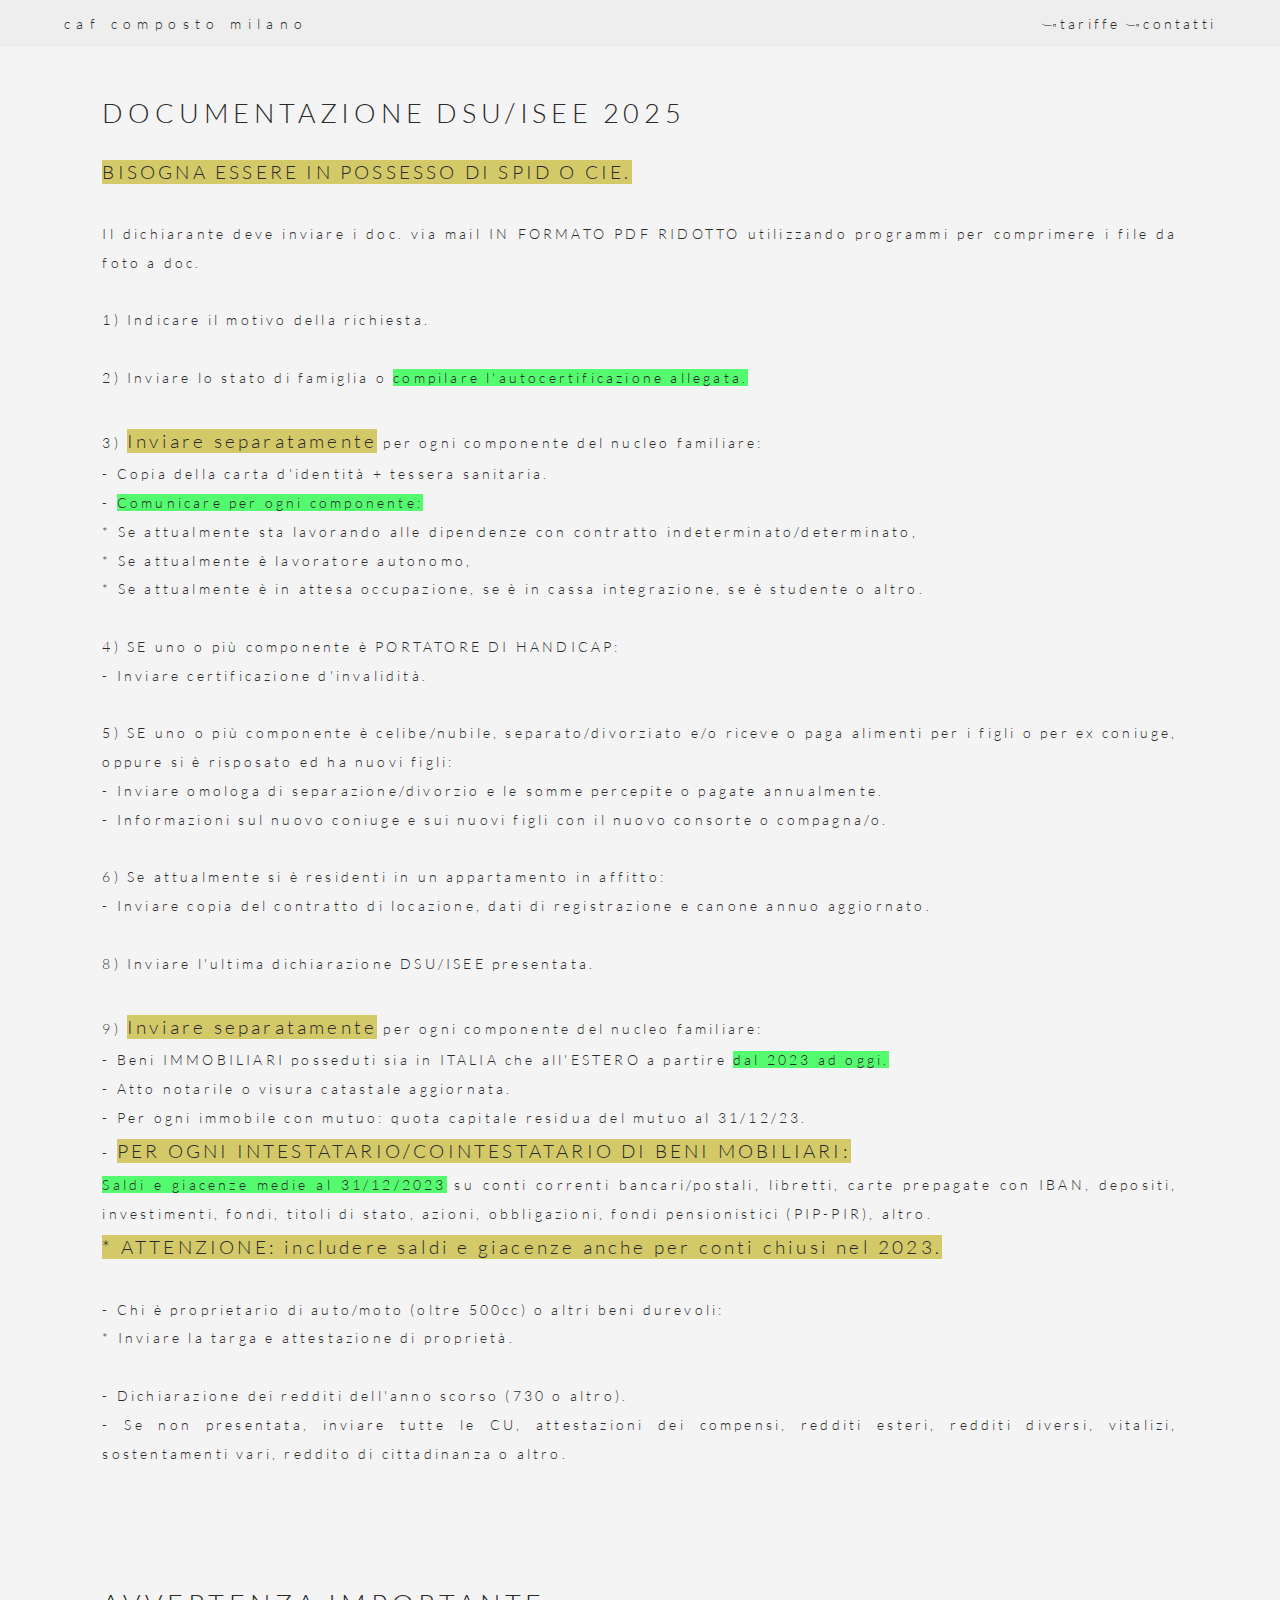
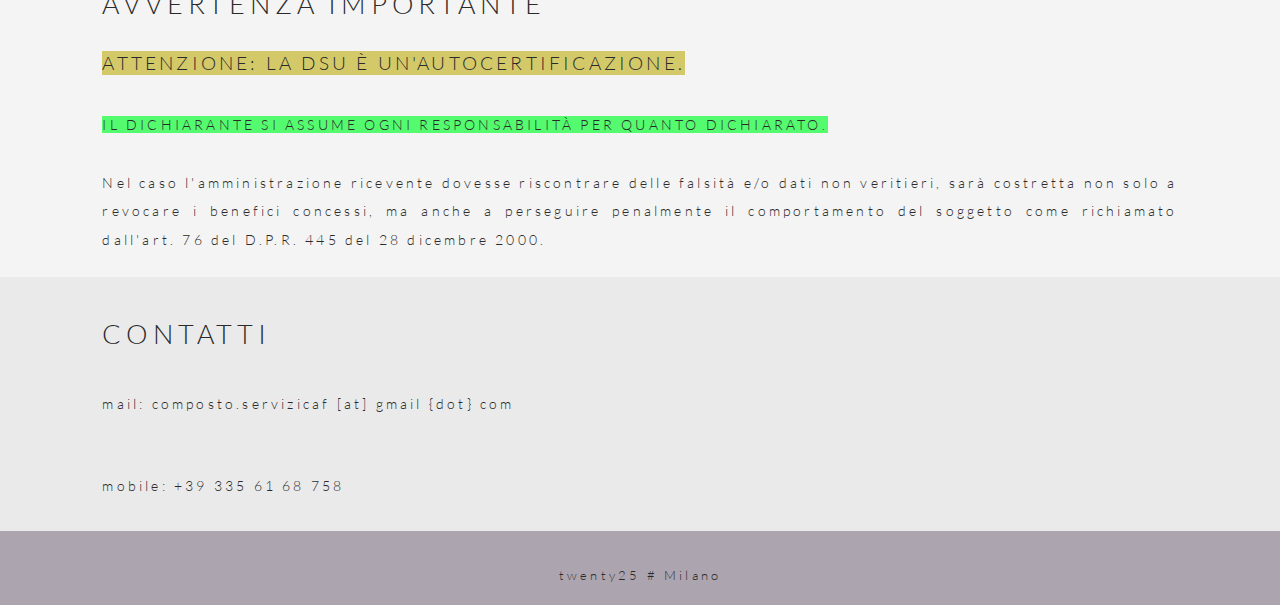
<file: isee2025.html>
<!DOCTYPE html>
<html lang="it">
  <head>
    <meta charset="UTF-8" />
    <meta name="viewport" content="width=device-width, initial-scale=1.0" />
    <title>ISEE 2025 - CAF Composto</title>
    <link rel="stylesheet" href="./main.css" />
    <style>
      p {
        line-height: 2;
      }
    </style>
  </head>
  <body>
    <nav>
      <div class="navbar-logo">
        <a href="/">caf composto milano</a>
      </div>
      <div class="navbar-item">
        <img style="padding-top: 0.2em; width: 1em" src="./graphics/resources/dot.svg" alt="dot" />
        <a href="./tariffe.html">tariffe</a>
        <img style="padding-top: 0.2em; width: 1em" src="./graphics/resources/dot.svg" alt="dot" />
        <a href="#contact">contatti</a>
      </div>
    </nav>

    <section id="isee2025" style="margin-top: 5rem;">
      <h2>DOCUMENTAZIONE DSU/ISEE 2025</h2>
      <div class="section-box">
        <p>
        <span style="background-color: #beac0d9a; font-size: 1.2rem;">BISOGNA ESSERE IN POSSESSO DI SPID O CIE.</span><br><br>
          Il dichiarante deve inviare i doc. via mail IN FORMATO PDF RIDOTTO utilizzando programmi per comprimere i file da foto a doc.<br><br>
          1) Indicare il motivo della richiesta.<br><br>
          2) Inviare lo stato di famiglia o <a href="./autocertificazione.html" style="background-color: #01ff2ba8; text-decoration: none; color: inherit;">
            compilare l'autocertificazione allegata.
          </a>
          <br><br>
          3) <span style="background-color: #beac0d9a; font-size: 1.2rem;">Inviare separatamente</span> per ogni componente del nucleo familiare:<br>
          - Copia della carta d'identità + tessera sanitaria.<br>
          - <span style="background-color: #01ff2ba8;">Comunicare per ogni componente:</span><br>
            * Se attualmente sta lavorando alle dipendenze con contratto indeterminato/determinato,<br>
            * Se attualmente è lavoratore autonomo,<br>
            * Se attualmente è in attesa occupazione, se è in cassa integrazione, se è studente o altro.<br><br>
          4) SE uno o più componente è PORTATORE DI HANDICAP:<br>
          - Inviare certificazione d'invalidità.<br><br>
          5) SE uno o più componente è celibe/nubile, separato/divorziato e/o riceve o paga alimenti per i figli o per ex coniuge, oppure si è risposato ed ha nuovi figli:<br>
          - Inviare omologa di separazione/divorzio e le somme percepite o pagate annualmente.<br>
          - Informazioni sul nuovo coniuge e sui nuovi figli con il nuovo consorte o compagna/o.<br><br>
          6) Se attualmente si è residenti in un appartamento in affitto:<br>
          - Inviare copia del contratto di locazione, dati di registrazione e canone annuo aggiornato.<br><br>
          8) Inviare l'ultima dichiarazione DSU/ISEE presentata.<br><br>
          9) <span style="background-color: #beac0d9a; font-size: 1.2rem;">Inviare separatamente</span> per ogni componente del nucleo familiare:<br>
          - Beni IMMOBILIARI posseduti sia in ITALIA che all'ESTERO a partire <span style="background-color: #01ff2ba8;">dal 2023 ad oggi.</span><br>
          - Atto notarile o visura catastale aggiornata.<br>
          - Per ogni immobile con mutuo: quota capitale residua del mutuo al 31/12/23.<br>
          - <span style="background-color: #beac0d9a; font-size: 1.2rem;">PER OGNI INTESTATARIO/COINTESTATARIO DI BENI MOBILIARI:</span><br>
            <span style="background-color: #01ff2ba8;">Saldi e giacenze medie al 31/12/2023</span> su conti correnti bancari/postali, libretti, carte prepagate con IBAN, depositi, investimenti, fondi, titoli di stato, azioni, obbligazioni, fondi pensionistici (PIP-PIR), altro.<br>
            <span style="background-color: #beac0d9a; font-size: 1.2rem;">* ATTENZIONE: includere saldi e giacenze anche per conti chiusi nel 2023.</span><br><br>
          - Chi è proprietario di auto/moto (oltre 500cc) o altri beni durevoli:<br>
            * Inviare la targa e attestazione di proprietà.<br><br>
          - Dichiarazione dei redditi dell'anno scorso (730 o altro).<br>
          - Se non presentata, inviare tutte le CU, attestazioni dei compensi, redditi esteri, redditi diversi, vitalizi, sostentamenti vari, reddito di cittadinanza o altro.
        </p>
      </div>
    </section>

    <section id="autocertificazione" style="margin-top: 5rem;">
      <h2>AVVERTENZA IMPORTANTE</h2>
      <div class="section-box">
        <p>
          <span style="background-color: #beac0d9a; font-size: 1.2rem;">ATTENZIONE: LA DSU È UN'AUTOCERTIFICAZIONE.</span><br><br>
          <span style="background-color: #01ff2ba8;">IL DICHIARANTE SI ASSUME OGNI RESPONSABILITÀ PER QUANTO DICHIARATO.</span><br><br>
          Nel caso l'amministrazione ricevente dovesse riscontrare delle falsità e/o dati non veritieri, sarà costretta non solo a revocare i benefici concessi, ma anche a perseguire penalmente il comportamento del soggetto come richiamato dall'art. 76 del D.P.R. 445 del 28 dicembre 2000.
        </p>
      </div>
    </section>

    <footer id="contact">
      <div style="margin-top: 1.5rem;"><h2>CONTATTI</h2></div>
      <div class="section-box" style="text-align: center; margin-bottom: 0.5rem;">
        <p>mail: composto.servizicaf [at] gmail {dot} com</p>
      </div>
      <div class="section-box" style="text-align: center; margin-bottom: 0.5rem;">
        <p>mobile: +39 335 61 68 758</p>
      </div>
    </footer>
    <footer id="footer_logo">
      <div style="margin-top: 2rem;"><p style="font-size: 0.8rem">twenty25 # Milano</p></div>
    </footer>
  </body>
</html>
</file>
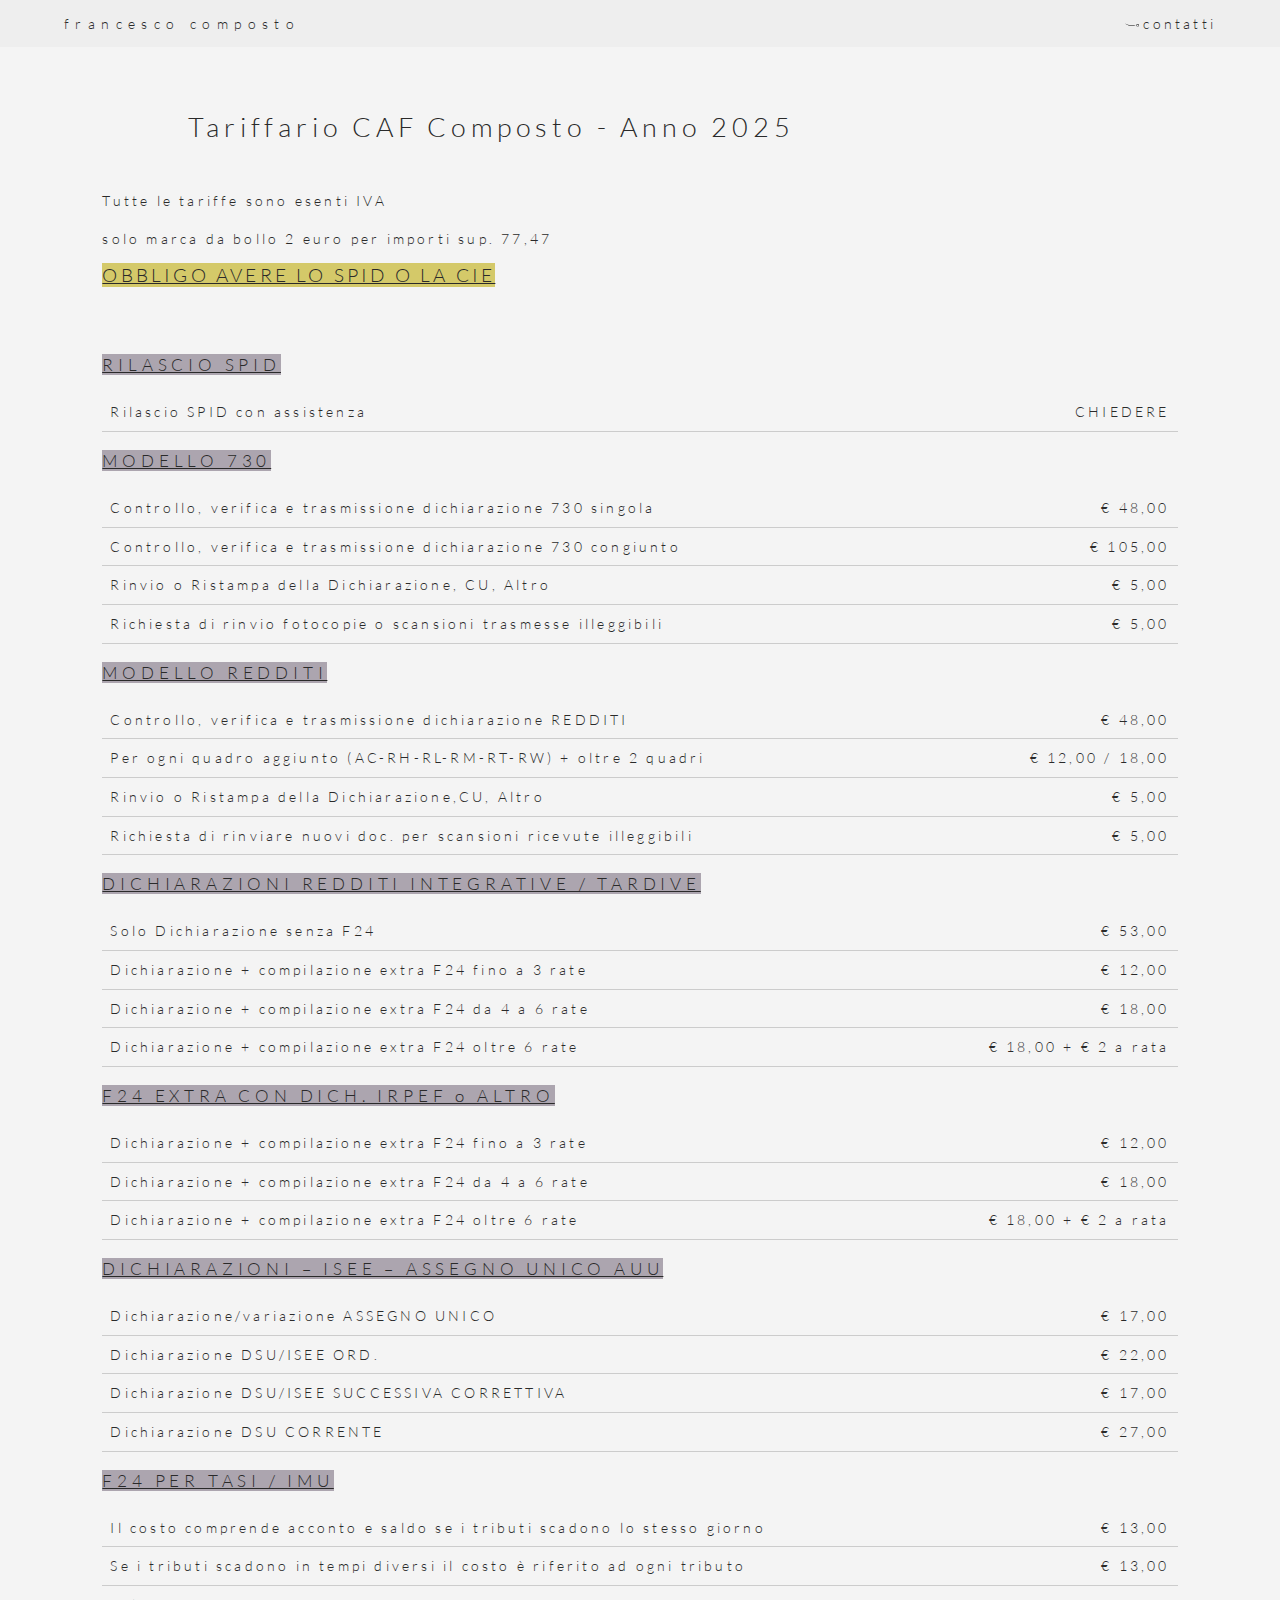
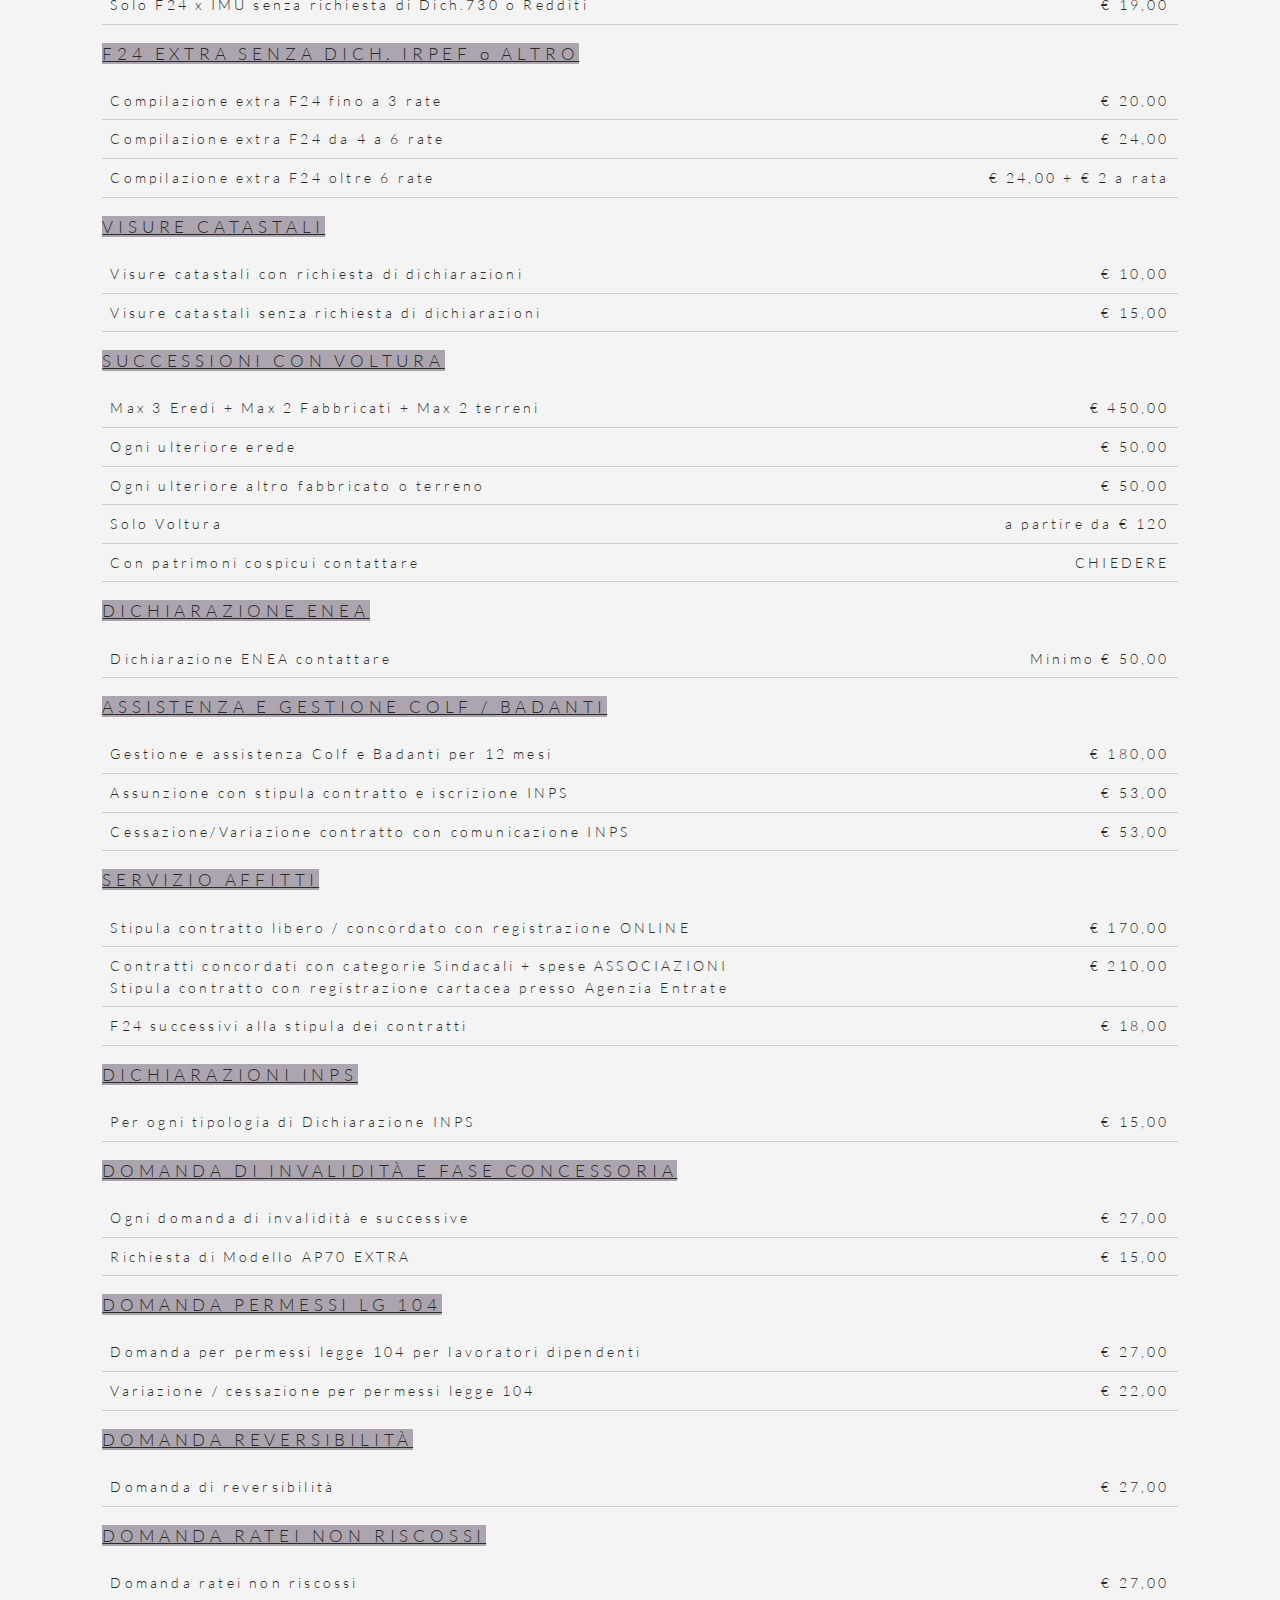
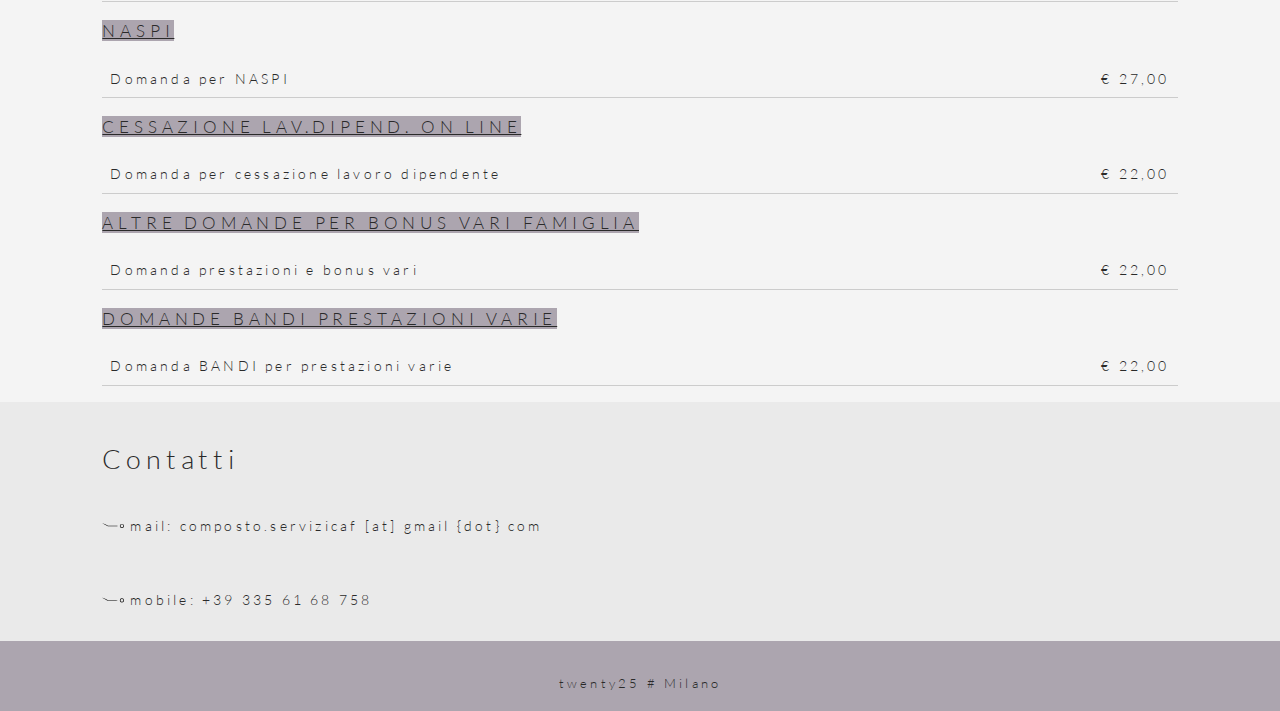
<file: tariffe.html>
<!DOCTYPE html>
<html lang="it">
  <head>
    <meta charset="UTF-8" />
    <meta name="viewport" content="width=device-width, initial-scale=1.0" />
    <link rel="stylesheet" type="text/css" href="./main.css" />
    <style>
      table {
        width: 100%;
        border-collapse: collapse;
        margin: 1rem 0;
      }
      table td {
        vertical-align: top;
        padding: 0.5rem;
        border-bottom: 1px solid #ccc;
      }
      table td:first-child {
        width: 75%;
        word-wrap: break-word;
      }
      table td:last-child {
        text-align: right;
        white-space: nowrap;
      }
    </style>
    <title>Tariffe CAF Composto 2025</title>
  </head>
  <body>
    <nav>
      <div class="navbar-logo">
        <a href="/">francesco composto</a>
      </div>
      <div class="navbar-item">
        <img style="padding-top: 0.2em; width: 1em" src="./graphics/resources/dot.svg" alt="dot" />
        <a href="#contact">contatti</a>
      </div>
    </nav>

    <section style="margin-top: 6rem; padding: 0 8%;">
      <h2 style="margin-bottom: 2rem;">Tariffario CAF Composto - Anno 2025</h2>
      <p><strong>Tutte le tariffe sono esenti IVA</strong></p>
      <p>solo marca da bollo 2 euro per importi sup. 77,47</p>
      <p style="margin-bottom: 4rem;"><u><span style="background-color: #beac0d9a; font-size: 1.2rem;">OBBLIGO AVERE LO SPID O LA CIE</span></u></p>

      <h3><u><span style="background-color: #aca5af;"><u><span style="background-color: #aca5af;">RILASCIO SPID</span></u></span></u></h3>
      <table>
        <tr><td>Rilascio SPID con assistenza</td><td>CHIEDERE</td></tr>
      </table>

      <h3><u><span style="background-color: #aca5af;">MODELLO 730</span></u></h3>
      <table>
        <tr><td>Controllo, verifica e trasmissione dichiarazione 730 singola</td><td>€ 48,00</td></tr>
        <tr><td>Controllo, verifica e trasmissione dichiarazione 730 congiunto</td><td>€ 105,00</td></tr>
        <tr><td>Rinvio o Ristampa della Dichiarazione, CU, Altro</td><td>€ 5,00</td></tr>
        <tr><td>Richiesta di rinvio fotocopie o scansioni trasmesse illeggibili</td><td>€ 5,00</td></tr>
      </table>

      <h3><u><span style="background-color: #aca5af;">MODELLO REDDITI</span></u></h3>
      <table>
        <tr><td>Controllo, verifica e trasmissione dichiarazione REDDITI</td><td>€ 48,00</td></tr>
        <tr><td>Per ogni quadro aggiunto (AC-RH-RL-RM-RT-RW) + oltre 2 quadri</td><td>€ 12,00 / 18,00</td></tr>
        <tr><td>Rinvio o Ristampa della Dichiarazione,CU, Altro</td><td>€ 5,00</td></tr>
        <tr><td>Richiesta di rinviare nuovi doc. per scansioni ricevute illeggibili</td><td>€ 5,00</td></tr>
      </table>

      <h3><u><span style="background-color: #aca5af;">DICHIARAZIONI REDDITI INTEGRATIVE / TARDIVE</span></u></h3>
      <table>
        <tr><td>Solo Dichiarazione senza F24</td><td>€ 53,00</td></tr>
        <tr><td>Dichiarazione + compilazione extra F24 fino a 3 rate</td><td>€ 12,00</td></tr>
        <tr><td>Dichiarazione + compilazione extra F24 da 4 a 6 rate</td><td>€ 18,00</td></tr>
        <tr><td>Dichiarazione + compilazione extra F24 oltre 6 rate</td><td>€ 18,00 + € 2 a rata</td></tr>
      </table>

      <h3><u><span style="background-color: #aca5af;">F24 EXTRA CON DICH. IRPEF o ALTRO</span></u></h3>
      <table>
        <tr><td>Dichiarazione + compilazione extra F24 fino a 3 rate</td><td>€ 12,00</td></tr>
        <tr><td>Dichiarazione + compilazione extra F24 da 4 a 6 rate</td><td>€ 18,00</td></tr>
        <tr><td>Dichiarazione + compilazione extra F24 oltre 6 rate</td><td>€ 18,00 + € 2 a rata</td></tr>
      </table>

      <h3><u><span style="background-color: #aca5af;">DICHIARAZIONI – ISEE – ASSEGNO UNICO AUU</span></u></h3>
      <table>
        <tr><td>Dichiarazione/variazione ASSEGNO UNICO</td><td>€ 17,00</td></tr>
        <tr><td>Dichiarazione DSU/ISEE ORD.</td><td>€ 22,00</td></tr>
        <tr><td>Dichiarazione DSU/ISEE SUCCESSIVA CORRETTIVA</td><td>€ 17,00</td></tr>
        <tr><td>Dichiarazione DSU CORRENTE</td><td>€ 27,00</td></tr>
      </table>

      <h3><u><span style="background-color: #aca5af;">F24 PER TASI / IMU</span></u></h3>
      <table>
        <tr><td>Il costo comprende acconto e saldo se i tributi scadono lo stesso giorno</td><td>€ 13,00</td></tr>
        <tr><td>Se i tributi scadono in tempi diversi il costo è riferito ad ogni tributo</td><td>€ 13,00</td></tr>
        <tr><td>Solo F24 x IMU senza richiesta di Dich.730 o Redditi</td><td>€ 19,00</td></tr>
      </table>

      <h3><u><span style="background-color: #aca5af;">F24 EXTRA SENZA DICH. IRPEF o ALTRO</span></u></h3>
      <table>
        <tr><td>Compilazione extra F24 fino a 3 rate</td><td>€ 20,00</td></tr>
        <tr><td>Compilazione extra F24 da 4 a 6 rate</td><td>€ 24,00</td></tr>
        <tr><td>Compilazione extra F24 oltre 6 rate</td><td>€ 24,00 + € 2 a rata</td></tr>
      </table>

      <h3><u><span style="background-color: #aca5af;">VISURE CATASTALI</span></u></h3>
      <table>
        <tr><td>Visure catastali con richiesta di dichiarazioni</td><td>€ 10,00</td></tr>
        <tr><td>Visure catastali senza richiesta di dichiarazioni</td><td>€ 15,00</td></tr>
      </table>

      <h3><u><span style="background-color: #aca5af;">SUCCESSIONI CON VOLTURA</span></u></h3>
      <table>
        <tr><td>Max 3 Eredi + Max 2 Fabbricati + Max 2 terreni</td><td>€ 450,00</td></tr>
        <tr><td>Ogni ulteriore erede</td><td>€ 50,00</td></tr>
        <tr><td>Ogni ulteriore altro fabbricato o terreno</td><td>€ 50,00</td></tr>
        <tr><td>Solo Voltura</td><td>a partire da € 120</td></tr>
        <tr><td>Con patrimoni cospicui contattare</td><td>CHIEDERE</td></tr>
      </table>

      <h3><u><span style="background-color: #aca5af;">DICHIARAZIONE ENEA</span></u></h3>
      <table>
        <tr><td>Dichiarazione ENEA contattare</td><td>Minimo € 50,00</td></tr>
      </table>

      <h3><u><span style="background-color: #aca5af;">ASSISTENZA E GESTIONE COLF / BADANTI</span></u></h3>
      <table>
        <tr><td>Gestione e assistenza Colf e Badanti per 12 mesi</td><td>€ 180,00</td></tr>
        <tr><td>Assunzione con stipula contratto e iscrizione INPS</td><td>€ 53,00</td></tr>
        <tr><td>Cessazione/Variazione contratto con comunicazione INPS</td><td>€ 53,00</td></tr>
      </table>

      <h3><u><span style="background-color: #aca5af;">SERVIZIO AFFITTI</span></u></h3>
      <table>
        <tr><td>Stipula contratto libero / concordato con registrazione ONLINE</td><td>€ 170,00</td></tr>
        <tr><td>Contratti concordati con categorie Sindacali + spese ASSOCIAZIONI<br>
        Stipula contratto con registrazione cartacea presso Agenzia Entrate</td><td>€ 210,00</td></tr>
        <tr><td>F24 successivi alla stipula dei contratti</td><td>€ 18,00</td></tr>
      </table>

      <h3><u><span style="background-color: #aca5af;">DICHIARAZIONI INPS</span></u></h3>
      <table>
        <tr><td>Per ogni tipologia di Dichiarazione INPS</td><td>€ 15,00</td></tr>
      </table>

      <h3><u><span style="background-color: #aca5af;">DOMANDA DI INVALIDITÀ E FASE CONCESSORIA</span></u></h3>
      <table>
        <tr><td>Ogni domanda di invalidità e successive</td><td>€ 27,00</td></tr>
        <tr><td>Richiesta di Modello AP70 EXTRA</td><td>€ 15,00</td></tr>
      </table>

      <h3><u><span style="background-color: #aca5af;">DOMANDA PERMESSI LG 104</span></u></h3>
      <table>
        <tr><td>Domanda per permessi legge 104 per lavoratori dipendenti</td><td>€ 27,00</td></tr>
        <tr><td>Variazione / cessazione per permessi legge 104</td><td>€ 22,00</td></tr>
      </table>

      <h3><u><span style="background-color: #aca5af;">DOMANDA REVERSIBILITÀ</span></u></h3>
      <table>
        <tr><td>Domanda di reversibilità</td><td>€ 27,00</td></tr>
      </table>

      <h3><u><span style="background-color: #aca5af;">DOMANDA RATEI NON RISCOSSI</span></u></h3>
      <table>
        <tr><td>Domanda ratei non riscossi</td><td>€ 27,00</td></tr>
      </table>

      <h3><u><span style="background-color: #aca5af;">NASPI</span></u></h3>
      <table>
        <tr><td>Domanda per NASPI</td><td>€ 27,00</td></tr>
      </table>

      <h3><u><span style="background-color: #aca5af;">CESSAZIONE LAV.DIPEND. ON LINE</span></u></h3>
      <table>
        <tr><td>Domanda per cessazione lavoro dipendente</td><td>€ 22,00</td></tr>
      </table>

      <h3><u><span style="background-color: #aca5af;">ALTRE DOMANDE PER BONUS VARI FAMIGLIA</span></u></h3>
      <table>
        <tr><td>Domanda prestazioni e bonus vari</td><td>€ 22,00</td></tr>
      </table>

      <h3><u><span style="background-color: #aca5af;">DOMANDE BANDI PRESTAZIONI VARIE</span></u></h3>
      <table>
        <tr><td>Domanda BANDI per prestazioni varie</td><td>€ 22,00</td></tr>
      </table>
    </section>
    <footer id="contact">
        <div style="margin-top: 1.5rem;"><h2>Contatti</h2></div>
        <div class="section-box" style="text-align: center; margin-bottom: 0.5rem;">
          <img style="margin-bottom: 1rem; width: 1.5em" src="./graphics/resources/dot.svg" alt="dot" />
          <p>mail: composto.servizicaf [at] gmail {dot} com</p>
        </div>
        <div class="section-box" style="text-align: center; margin-bottom: 0.5rem;">
          <img style="margin-bottom: 1rem; width: 1.5em" src="./graphics/resources/dot.svg" alt="dot" />
          <p>mobile: +39 335 61 68 758</p>
        </div>
      </footer>
      <footer id="footer_logo">
        <div style="margin-top: 2rem;"><p style="font-size: 0.8rem">twenty25 # Milano</p></div>
      </footer>
  </body>
</html>
</file>
<file: main.css>
/* lato-regular - latin */
@font-face {
  font-display: swap; 
  font-family: 'Lato';
  font-style: normal;
  font-weight: 300;
  src: url('./fonts/lato-v24-latin-300.woff2') format('woff2'); /* Chrome 36+, Opera 23+, Firefox 39+, Safari 12+, iOS 10+ */
}

:root{
  --clr-dark:#2a2a2a;
  --clr-light:#eaeaea;
  --clr-contrast: #eeeeee;
  --clr-footer: #aca5af;
}

*,
*::before,
*::after{
  box-sizing: border-box;
}

*{
  margin: 0;
  padding: 0;
}

body{
  background-color: #f4f4f4;
  color: var(--clr-dark);
  font-family: 'Lato', sans-serif;
  font-weight: 300;
  font-size: 0.9rem;
  letter-spacing: 0.2rem;
  line-height: 1.5em;
}

a{
  text-decoration: none;
  color: var(--clr-dark);
}

p{
  margin-bottom: 1rem;
  text-align: justify;
}

h2{
  font-family: 'Lato', sans-serif;
  font-weight: 300;
  font-size: 1.7rem;
  letter-spacing: 0.3rem;
  line-height: 1.5em;
  padding: 1% 8%;
}

h3{
  font-family: 'Lato', sans-serif;
  font-weight: 300;
  letter-spacing: 0.3rem;
  line-height: 1.5em;
  text-align: justify;
}

.section-box{
  display: flex;
  flex-direction: row;
  flex-wrap: wrap;
  padding: 0.5% 8%;
  gap: 0.4rem;
  justify-content: flex-start;
}

/* ################################################################################# */

/* NAV Bar */
nav{
  background-color: var(--clr-contrast);
  padding: 1% 5%;
  display: flex;
  flex-wrap: wrap;
  justify-content: space-between;
  font-size: 0.9rem;

  position: fixed;
  top: 0;
  left: 0;
  width: 100%;
  z-index: 1000;
}

.navbar-logo{
  letter-spacing: 0.4rem;
}

.navbar-item{
  display: flex;
  gap: 0.3em;
}
/* ################################################################################# */

.focus{
  flex: 1 1 calc(33.333% - 1rem);
  min-width: 250px;
  max-width: 300px;
  background-color: transparent;
  padding: 0.4%;
  border: 1px solid #2a2a2a;
  border-radius: 5px;

  display: flex;
  justify-content: center;
  text-align: center;
}

.focus p{
  margin-bottom: 0rem;
}

/* ################################################################################# */

/*Projects*/
.gallery{
  display: flex;
  flex-direction: row;
  flex-wrap: wrap;
  padding: 0.5% 8%;
  gap: 1rem;
  justify-content: center;
  margin-bottom: 2rem;
}

.img-box{
  flex: 1 1 calc(33.333% - 1rem);
  min-width: 300px;
  max-width: 500px;
}

.img-box img {
  width: 100%;
  height: auto;
}

.img-banner{
  width: 100%;
}

#viewer {
  width: 500px;
  height: 500px;
}

/* ################################################################################# */

/* Digital independence */
.dig-ind-box{
  flex: 1 1 calc(33.333% - 1rem);
  max-width: 250px;
  display: flex;
  flex-direction: column;
  justify-content: center;
}

.dig-ind-box img{
  filter: grayscale(100%);
  width: auto;
  height: 40px;
}

.dig-ind-box p{
  text-align: center;
  margin-bottom: 5rem;
  margin-top: 0.5rem;
}

/* ################################################################################# */

/* Section Ping me. */
.social-icons{
  width: 100%;
  padding: 1rem;
}

/* ################################################################################# */

/* Footer */
footer{
  background-color: var(--clr-light);
  font-size: 0.9rem;
  display: flex;
  flex-direction: column;
  gap: 1rem;
}

.footer_social{
  display: flex;
  max-width: 100%;
  justify-content: center;
}

#footer_logo{
  background-color: var(--clr-footer);
  width: 100%;
  align-items: center;
}

.tariffe-link {
  background-color: #aca5af;
  color: var(--clr-dark);
  padding: 0.2em 0.4em;
  border-radius: 3px;
  transition: background-color 0.3s ease, opacity 0.3s ease;
}

.tariffe-link:hover {
  background-color: #9c96a0;
  cursor: pointer;
  opacity: 0.85;
}
</file>
